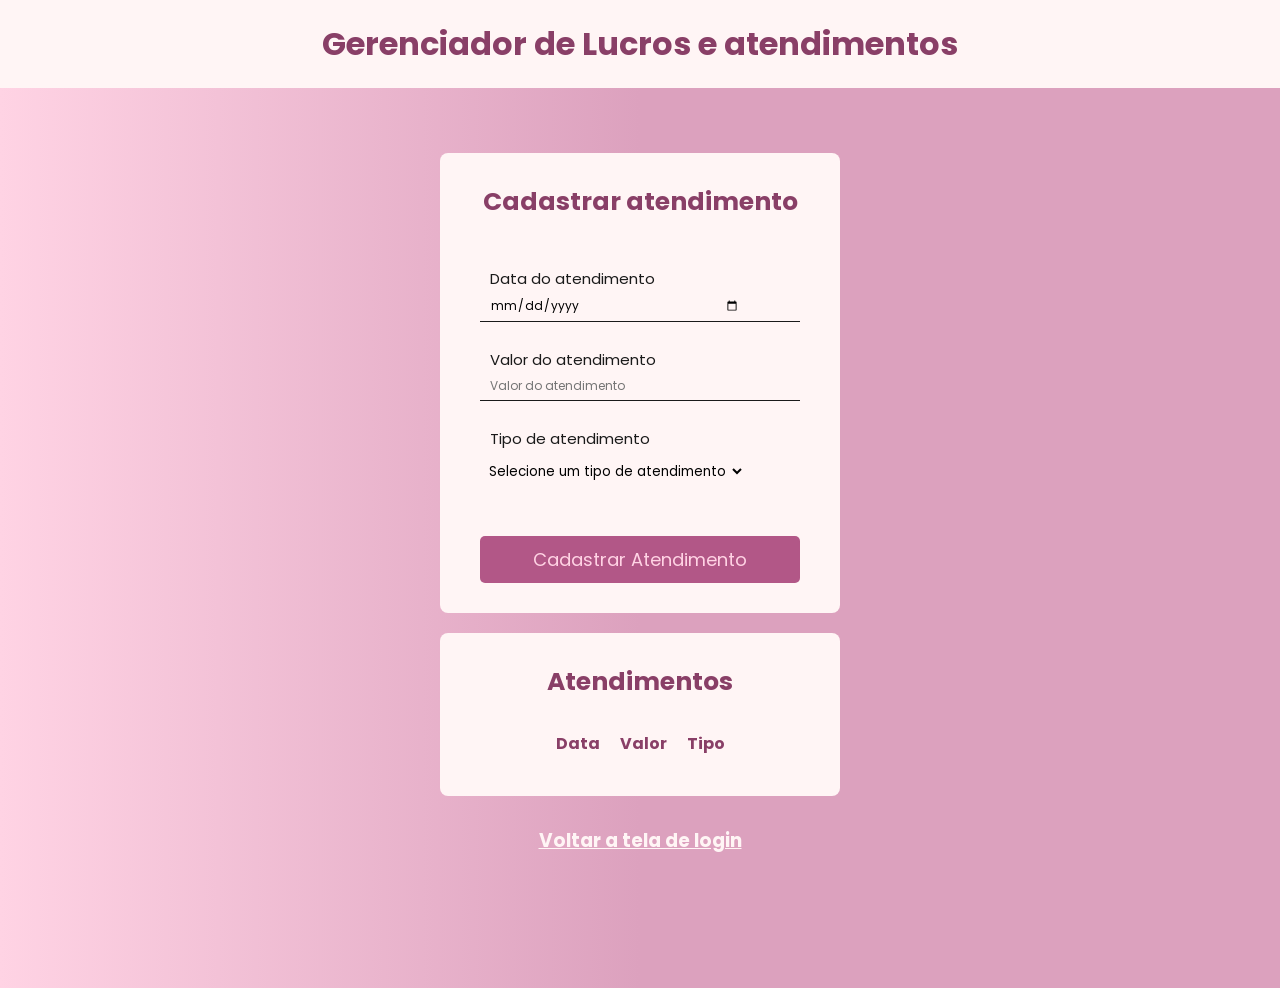
<file: gerenciador.html>
<!DOCTYPE html>
<html lang="pt-br">

<head>
    <meta charset="UTF-8">
    <meta name="viewport" content="width=device-width, initial-scale=1.0">
    <title>Gerenciador</title>
    <link rel="stylesheet" href="assets/css/styleg.css">
</head>

<body>

        <div id="cont_header">
            <h1>Gerenciador de Lucros e atendimentos</h1>
        </div>

    <main id="container">
        
        <br>
        <div id="secao-gerenciador">

                <div id="cadastrar-atendimento">
                    <h2>Cadastrar atendimento</h2>
                <div class="inputs">

                <br> 

                    <div class="input_box">
                        <label for="tipo">Data do atendimento

                            <div class="input_field">

                            <input type="date" id="data">

                            </div>

                        </label>
                    </div>

                    <div class="input_box">
                        <label for="tipo">Valor do atendimento

                            <div class="input_field">

                            <input type="number" id="vlr" placeholder="Valor do atendimento">

                            </div>

                        </label>
                    </div>

                    <div class="input_box">
                        <label for="tipo">Tipo de atendimento

                            <div class="input_fieldS">

                            <select name="tipo" id="tipo">
                                <option value="">Selecione um tipo de atendimento</option>
                                <option value="Unhas">Unhas</option>            
                                <option value="Cílios">Cílios</option>
                                <option value="Pés e Mãos">Pés e Mãos</option>            
                                <option value="Sobrancelhas">Sobrancelhas</option>            
                                <option value="Spa dos pés">Spa dos pés</option>                                
                            </select>

                            </div>

                        </label>
                    </div>

                    


                </div>

                <button type="submit" id="button-cadastro" onClick="cadastrar()">Cadastrar Atendimento</button>
            
            </div>

            


            <script>

            let atendimentos = JSON.parse(localStorage.getItem('atendimentos')) || []; 


            function cadastrar() {
            let vlr = document.getElementById('vlr').value;
            let data = document.getElementById('data').value;
            let tipo = document.getElementById('tipo').value;

            // Se os campos estiverem vazios, exibir alerta

            if (vlr === "" || data === "" || tipo === "") {
                alert('Por favor preencha todos os campos!');
                return;
            }

            // Armazenar dados no LocalStorage

            localStorage.setItem('vlr', vlr);
            localStorage.setItem('data', data);
            localStorage.setItem('tipo', tipo);

            // Declarar um array 

            let novoAtendimento = {
                vlr: vlr,
                data: data,
                tipo: tipo
            }

            // Chama com o push para chamar a função de adicionar 

            atendimentos.push(novoAtendimento);
            localStorage.setItem('atendimentos', JSON.stringify(atendimentos));

            // Limpa os campos para uma nova inserção de dados

            document.getElementById('vlr').value = "";
            document.getElementById('data').value = "";
            document.getElementById('tipo').value = "";

            alert('Atendimento adicionado!');

            // chama a função 

            carregarAtendimentos();
        }

        function carregarAtendimentos() {

            const atendimentos =JSON.parse(localStorage.getItem('atendimentos')) || []; 

            const tabela = document.getElementById('corpo-tabela-at');

            tabela.innerHTML = '';

            atendimentos.forEach(atendimento => {

            const linha = document.createElement('tr');
                tabela.innerHTML += `<tr>
                    <td> ${atendimento.data} </td>
                    <td>  R$ ${atendimento.vlr} </td>
                    <td>  ${atendimento.tipo} </td>
                    </tr>
                    `
                    
                    tabela.appendChild(linha);
            })
        }

        window.onload = carregarAtendimentos;
            </script>

        <div id="mostrar-atendimento">
                <h2>Atendimentos</h2>
                <div id="lista-atendimentos">
                    <table id="tabela-atendimentos">
                        <thead>
                            <tr>
                                <th>Data</th>
                                <th>Valor</th>
                                <th>Tipo</th>
                            </tr>
                        </thead>
                        <tbody id="corpo-tabela-at">
                            
                        </tbody>
                    </table>
                </div>
            </div>

            <h3><a href="index.html">Voltar a tela de login</a></h3>
        </div>
    </main>
</body>

</html>
</file>
<file: assets/css/styleg.css>
@import url('https://fonts.googleapis.com/css2?family=Poppins:ital,wght@0,100;0,200;0,300;0,400;0,500;0,600;0,700;0,800;0,900;1,100;1,200;1,300;1,400;1,500;1,600;1,700;1,800;1,900&display=swap');

:root {
    --color-light-50: #fff5f5;

    --color-dark-900: #1a1a1a;

    --color-pink-50: #ffd3e4;
    --color-pink-100: #dca1be;
    --color-pink-200: #b25787;
    --color-pink-300: #893f67;

    --color-gradient-pink: linear-gradient(90deg, var(--color-pink-50 ) 0%, var(--color-pink-100) 50%);
}


* {
    font-family: 'Poppins', sans-serif;
    margin: 0;
    padding: 0; 
    box-sizing: border-box;
}

body {
    background: var(--color-gradient-pink);
}

h3 a {
    display: flex;
    align-items: center;
    justify-content: center;
    color: var(--color-light-50);
    padding: 10px;
    margin: 20px;
}

#container {
    height: 100vh;
    width: 100%;
    display:flex;   
    gap: 20px;
    flex-direction: column;
}

#cont_header {
    display: flex;
    align-items: center;
    justify-content: center;
    padding: 20px;
    color: var(--color-pink-300);
    background: var(--color-light-50);
    box-shadow: rgba(0, 0, 0, 0.484);
}

#cadastrar-atendimento {
    display: flex;
    flex-direction: column;
    gap: 20px;
    width: 400px;
    margin: 20px auto;
    border-radius: 8px;
    box-shadow: rgba(0, 0, 0, 0.314);
    background: var(--color-light-50);
    padding: 30px 40px;
}

#mostrar-atendimento {
    display: flex;
    flex-direction: column;
    gap: 20px;
    width: 400px;
    margin: 20px auto;
    border-radius: 8px;
    box-shadow: rgba(0, 0, 0, 0.314);
    background: var(--color-light-50);
    padding: 30px 40px;
}

#mostrar-atendimento h2 {
    color: var(--color-pink-300);
    display: flex;
    align-items: center;
    justify-content: center;
    font-size: 25px;
}

#cadastrar-atendimento h2 {
    color: var(--color-pink-300);
    display: flex;
    align-items: center;
    justify-content: center;
    font-size: 25px;
}
 

#inputs {
    display: flex;
    align-items: center;
    flex-direction: column;
    gap: 20px;
    justify-content: center;
}

.input_box label {
    font-size: 15px;
    color: var(--color-dark-900);
    margin: 10px;
}

.input_fieldS { 
    display: flex;
    align-items: center;
    cursor: text;
    gap: 20px;
    padding: 5px; 
    height: 40px;
}

.input_fieldS select {
    border: none;
    background-color: transparent;
    width: 260px;
}

.input_fieldS select:focus {
    outline: none;
}

.input_field { 
    display: flex;
    align-items: center;
    cursor: text;
    gap: 20px;
    padding: 5px; 
    border-bottom: 1px solid var(--color-dark-900);
}

.input_field i {
    color: var(--color-dark-900)
}

.input_field input {
    border: none;
    background-color: transparent;
    width: 260px;
    font-size: 12px;
    padding: 0px 5px;
}

.input_field input:focus {
    outline: none;
}

button {
    display: flex;
    justify-content: center;
    align-items: center;
    background: var(--color-pink-200);
    border: none;
    display: flex;
    align-items: center;
    justify-content: center;
    color: var(--color-pink-50);
    padding: 10px;
    font-size: 18px;
    cursor: pointer;
    border-radius: 5px;
}

tr {
    display: flex;
    align-items: center;
    justify-content: center;

}

td {
    padding: 10px;
    display: flex;
    align-items: center;
    text-align: center;
}

th {
    padding: 10px;
    text-align: center;
    display: flex;
    align-items: center;
    justify-content: center;
    color: var(--color-pink-300);
}

thead {
    display: flex;
    align-items: center;
    justify-content: center;
}

table {
    width: 100%;
    border-collapse: collapse;
}
</file>
